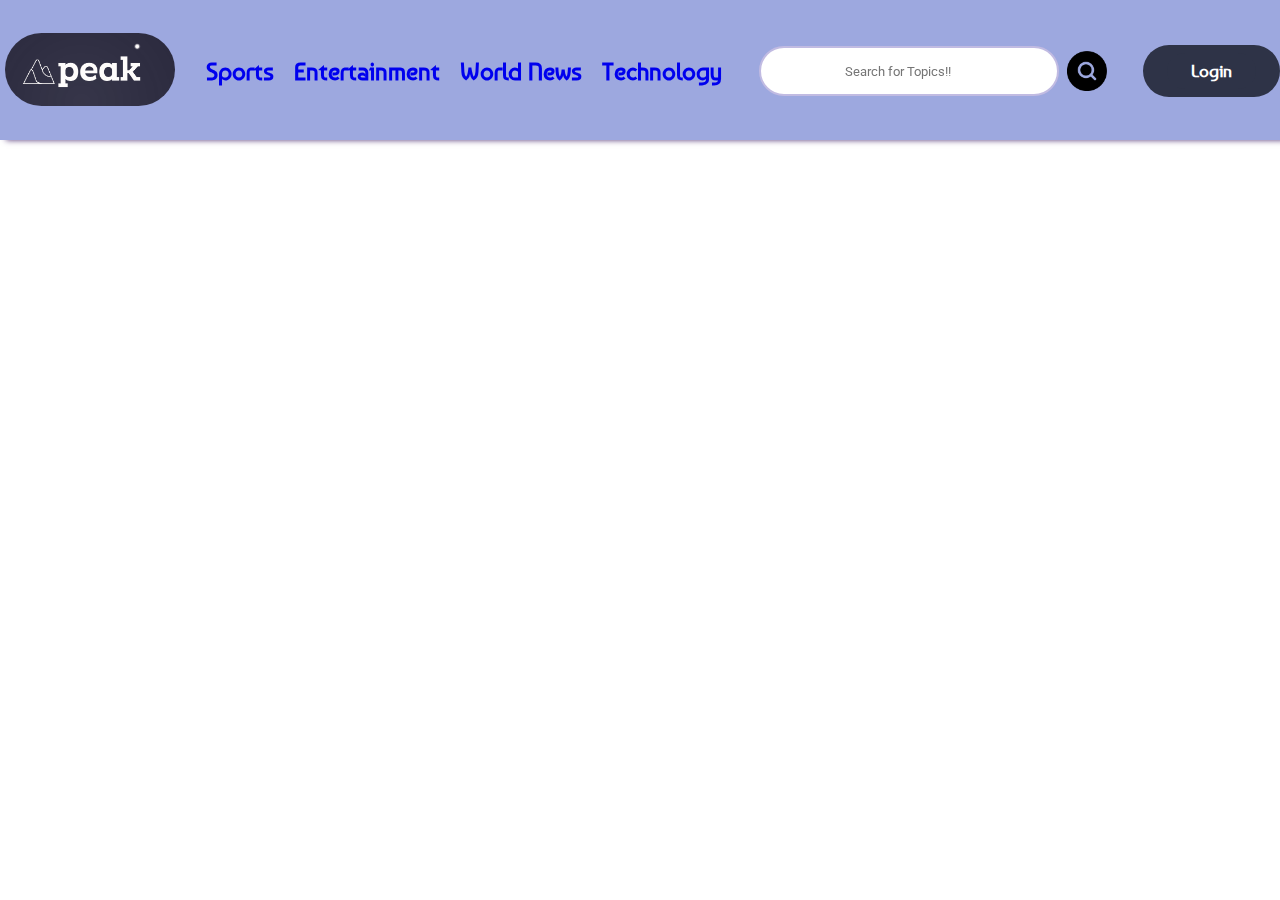
<file: index.html>
<!DOCTYPE html>
<html lang="en">
<head>
    <meta charset="UTF-8">
    <meta http-equiv="X-UA-Compatible" content="IE=edge">
    <meta name="viewport" content="width=device-width, initial-scale=1.0">
    <title>News Aggregator</title>
    <link href='style.css' rel="stylesheet">
</head>
<body>
    
    <nav>
        <!--This is the main div part for the logo along with the search bar and other sub classes-->
        <div class="main-nav container flex">
            <a href="#" onclick="reload()" class="company-logo">
                <img src="Screenshot 2023-10-31 114340.png" alt = 'company logo' id="logo">
            </a>
            <div class="nav-links">
                <ul class="flex">
                    <a href='test.html'><li class="hover-link nav-item" id="sports" onclick="onNavItemClick('sports')">Sports</li></a>
                    <a href='entertainment.html'><li class="hover-link nav-item" id="entertainment" onclick="onNavItemClick('entertainment')">Entertainment</li></a>
                    <a href='world news.html'><li class="hover-link nav-item" id="worldnews" onclick="onNavItemClick('worldnews')">World News</li></a>
                    <a href='technology.html'><li class="hover-link nav-item" id="technology" onclick="onNavItemClick('technology')">Technology</li></a>
                </ul>
            </div>
            <div class="search-bar flex">
                <input  type="text" id="search-text" class="news-input" placeholder="                        Search for Topics!!">    
                <button id="search-button"  class="search-button"><img class='logoimage' src='search.png'></button>
            </div>
            <div class="login">
               <a href="login.html"> <button id="login" class="login">Login</button></a>
            </div>
        </div>
    </nav>
    <main>
        <div class="cards-container container flex" id="cards-container">
            
        </div>
    </main>
    <template id="template-news-card">
        <div class="card">
            <div class="card-header">
                <img src="https://via.placeholder.com/400x200" alt="news-image" id="news-img">
            </div>
            <div class="card-content">
                <h3 id="news-title">This is the Title</h3>
                <h6 class="news-source" id="news-source">End Gadget 05/12/2023</h6>
                <p class="news-desc" id="news-desc">Lorem, ipsum dolor sit amet consectetur adipisicing elit. Recusandae saepe quis voluptatum quisquam vitae doloremque facilis molestias quae ratione cumque!</p>
            </div>
        </div>
    </template>

    <script src="script.js"></script>
</body>
</html>
</file>
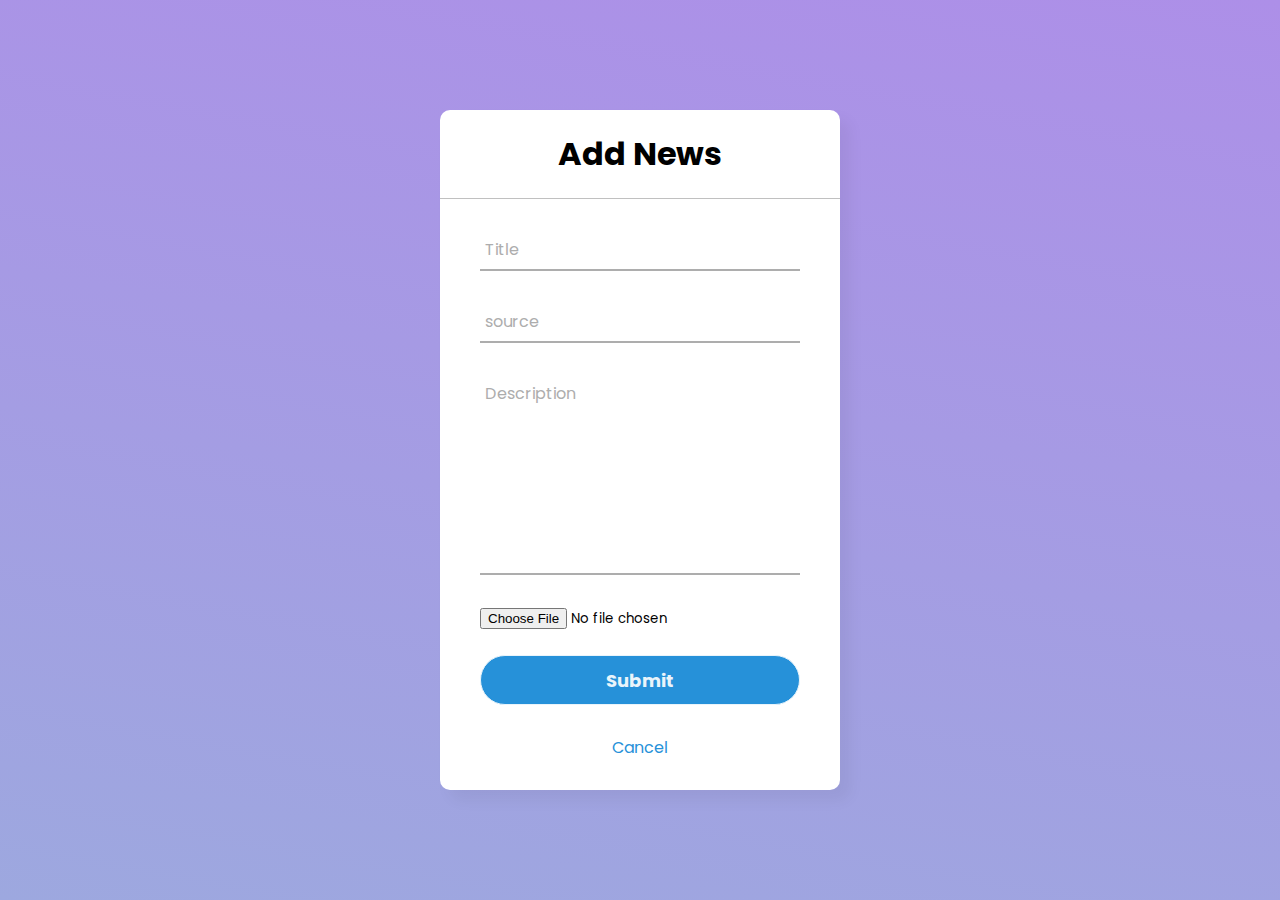
<file: adhrit.html>
<!DOCTYPE html>
<html lang="en" dir="ltr">
  <head>
    <meta charset="utf-8">
    <title>Peak News addition page</title>
    <link rel="stylesheet" href="adhrit.css">
  </head>
  <body>
    <div class="center">
      <h1>Add News</h1>
      <form method="post">
        <div class="txt_field">
          <input type="text" required>
          <span></span>
          <label>Title</label>
        </div>
        <div class="txt_field">
            <input type="source" required>
            <span></span>
            <label>source</label>
        </div>
        <div class="content">
          <input type="content" required>
          <span></span>
          <label>Description</label>
        </div>
        <div class="img_field">
            <input type="file" id="thumbnail" accept="image/*" required>
            <label for="thumbnail"></label>
        </div>
        <br>
        <input type ='button' button="submit" value="Submit" onclick="alert('Your news has been added.')">
        <div class="cancel">
            <a href="login.html">Cancel</a>
        </div>
      </form>
    </div>

  </body>
</html>
</file>
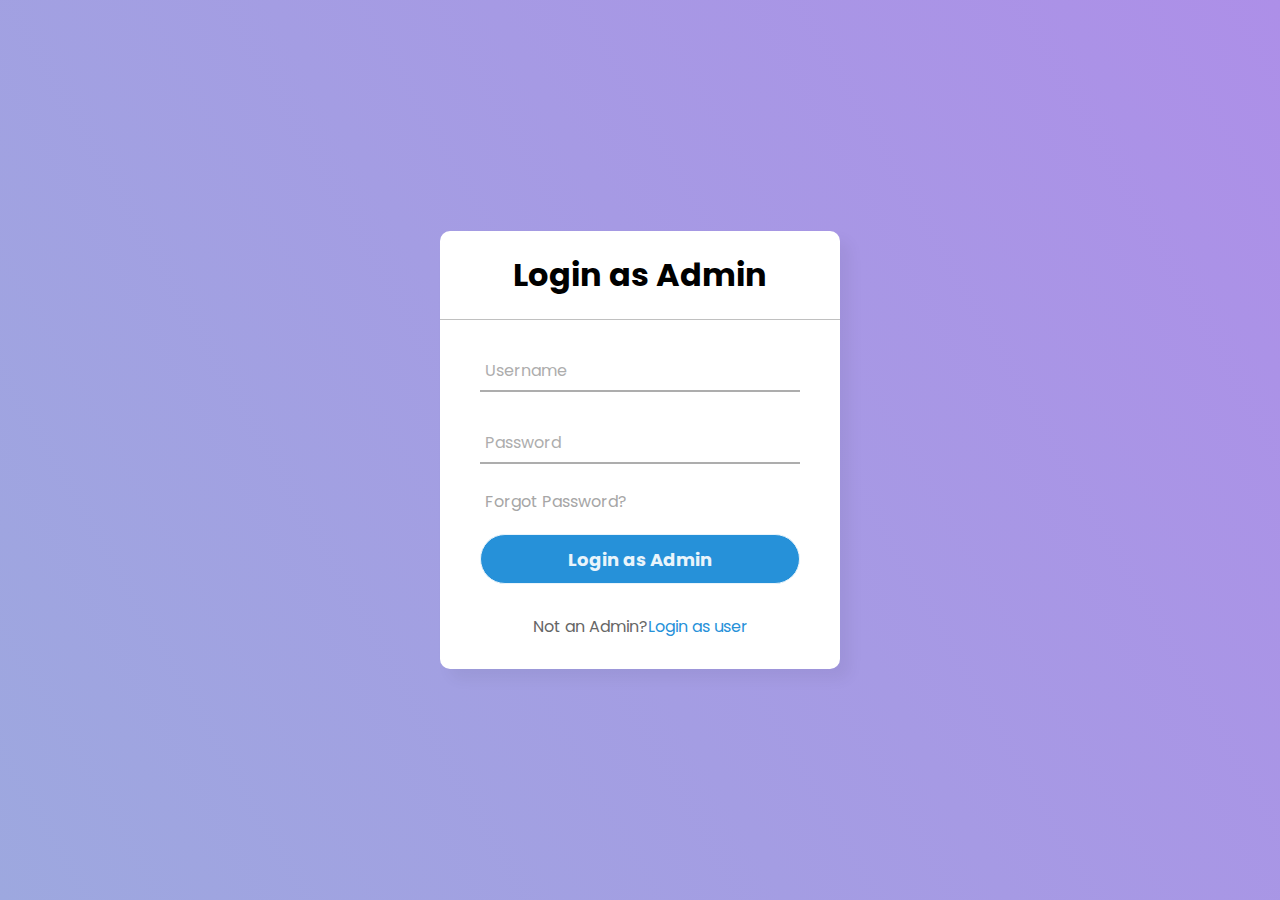
<file: adhrit2.html>
<!DOCTYPE html>
<html lang="en" dir="ltr">
  <head>
    <meta charset="utf-8">
    <title>Peak login page</title>
    <link rel="stylesheet" href="adhrit2.css">
  </head>
  <body>
    <div class="center"> 
      <h1>Login as Admin</h1>
      <form method="post">
        <div class="txt_field">
          <input type="text" required>
          <span></span>
          <label>Username</label>
        </div>
        <div class="txt_field">
          <input type="password" required>
          <span></span>
          <label>Password</label>
        </div>
        <div class="pass">Forgot Password?</div>
        <a href="adhrit.html"><input type="button" value="Login as Admin"></a>
        <div class="Admin_link">
            Not an Admin?<a href='login.html'>Login as user</a>
        </div>
      </form>
    </div>

  </body>
</html>
</file>
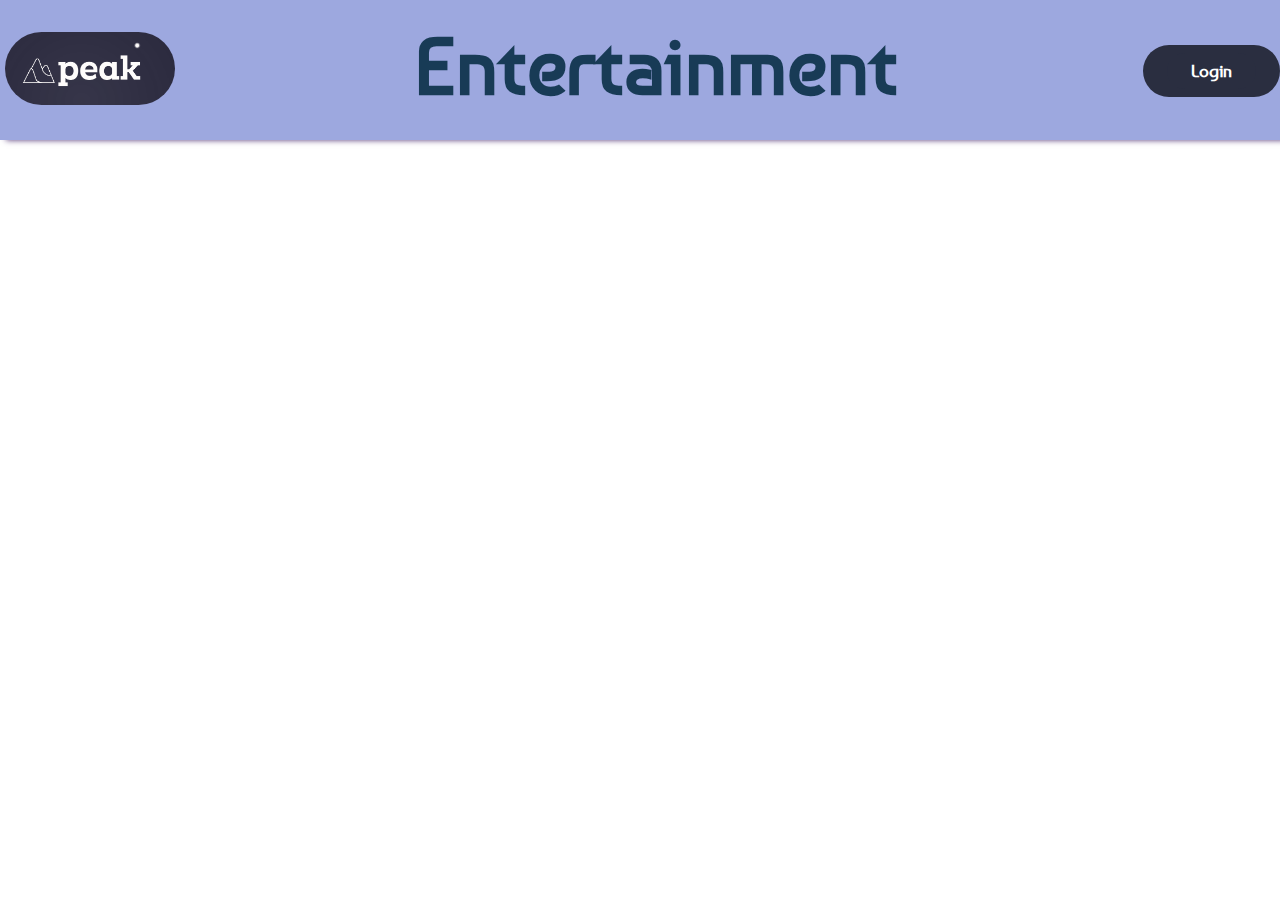
<file: entertainment.html>
<!DOCTYPE html>
<html lang="en">
<head>
    <meta charset="UTF-8">
    <meta http-equiv="X-UA-Compatible" content="IE=edge">
    <meta name="viewport" content="width=device-width, initial-scale=1.0">
    <title>News Aggregator</title>
    <link href='entertainment.css' rel="stylesheet">
</head>
<body>
    
    
    <nav>
        
        <!--This is the main div part for the logo along with the search bar and other sub classes-->
        <div class="main-nav container flex">
            
            
            <a href="index.html" onclick="reload()" class="company-logo">
                
                <img src="Screenshot 2023-10-31 114340.png" alt = 'company logo' id="logo">
            </a>
            <h1><li class="hover-link nav-item" id="sportheading" >Entertainment</li></h1>
        
            <div class="login">
               <a href="login.html"> <button id="login" class="login">Login</button></a>
            </div>
        </div>
    </nav>
    <main>
        <div class="cards-container container flex" id="cards-container">
            
        </div>
    </main>
    <template id="template-news-card">
        <div class="card">
            <div class="card-header">
                <img src="https://via.placeholder.com/400x200" alt="news-image" id="news-img">
            </div>
            <div class="card-content">
                <h3 id="news-title">This is the Title</h3>
                <h6 class="news-source" id="news-source">End Gadget 27/08/2023</h6>
                <p class="news-desc" id="news-desc">Lorem, ipsum dolor sit amet consectetur adipisicing elit. Recusandae saepe quis voluptatum quisquam vitae doloremque facilis molestias quae ratione cumque!</p>
            </div>
        </div>
    </template>

    <script src="entertainment.js"></script>
</body>
</html>
</file>
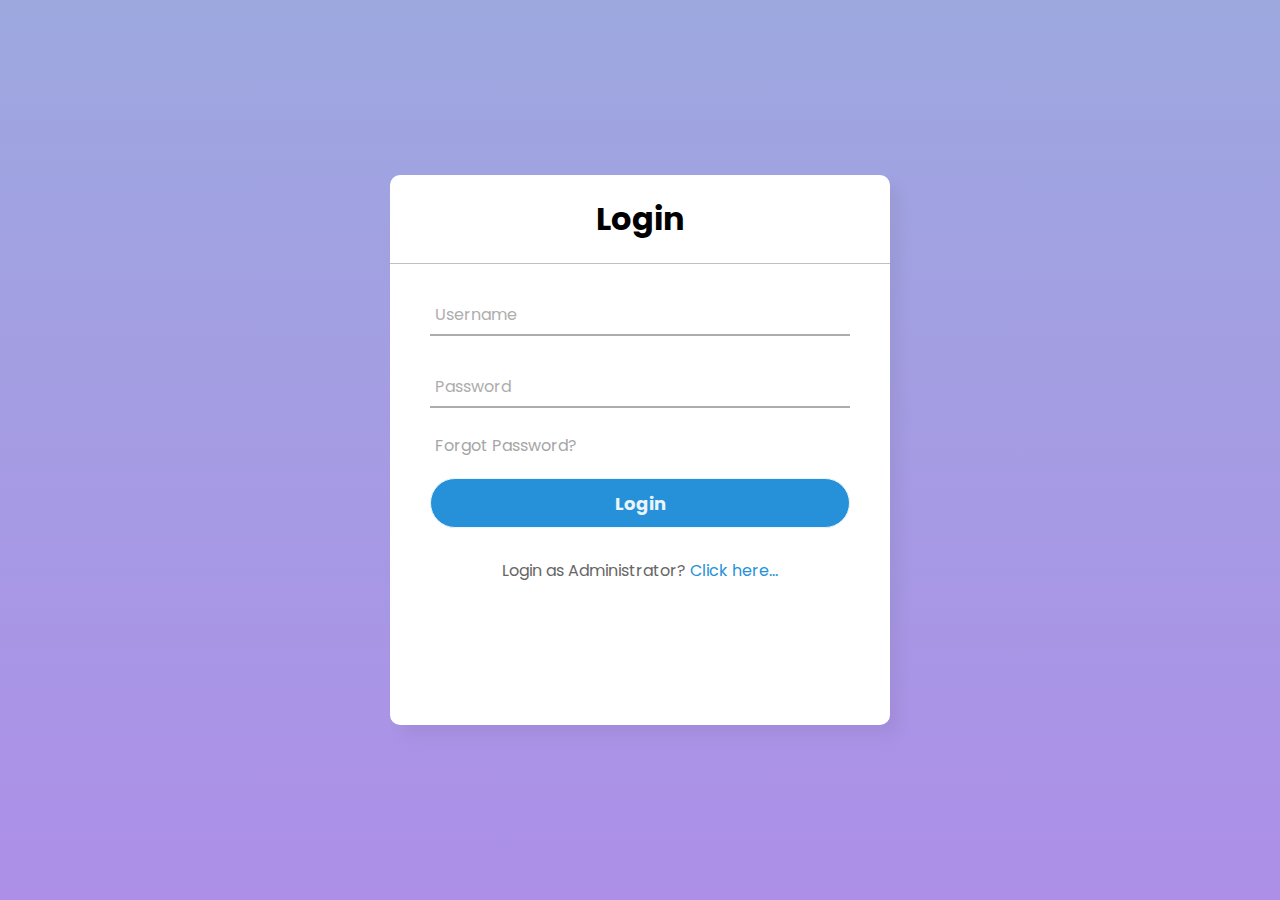
<file: login.html>
<!DOCTYPE html>
<html lang="en" dir="ltr">
  <head>
    <meta charset="utf-8">
    <title>Peak Login Page</title>
    <link rel="stylesheet" href="login.css">
  </head>
  <body>
    <div class="center">
      <h1>Login</h1>
      <form method="post">
        <div class="txt_field">
          <input type="text" required>
          <span></span>
          <label>Username</label>
        </div>
        <div class="txt_field">
          <input type="password" required>
          <span></span>
          <label>Password</label>
        </div>
        <div class="pass">Forgot Password?</div>
        <a href='index.html'><input type="button" value="Login"></a>
        <div class="signup_link">
          Login as Administrator? <a href="adhrit2.html">Click here...</a>
        </div>
      </form>
    </div>

  </body>
</html>
</file>
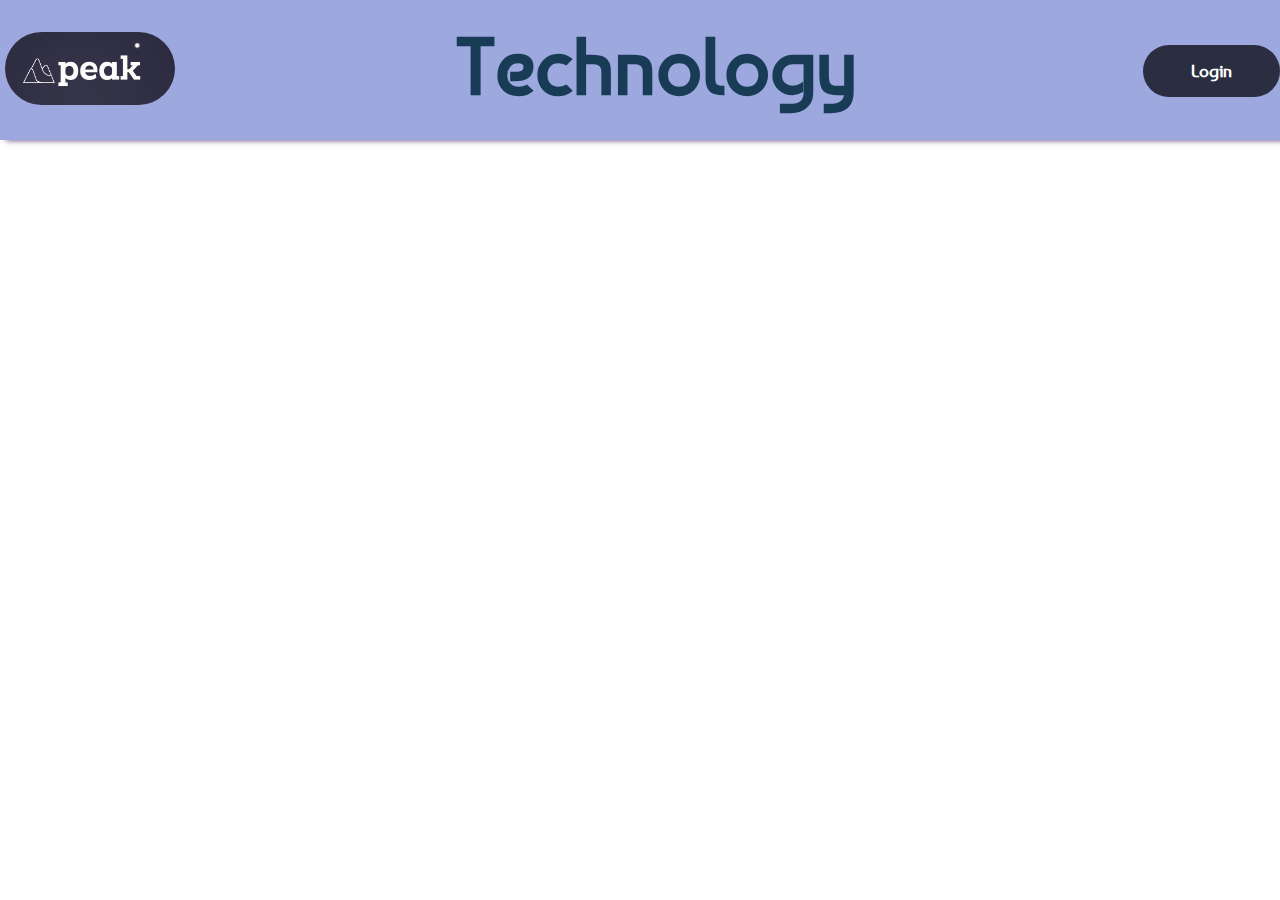
<file: technology.html>
<!DOCTYPE html>
<html lang="en">
<head>
    <meta charset="UTF-8">
    <meta http-equiv="X-UA-Compatible" content="IE=edge">
    <meta name="viewport" content="width=device-width, initial-scale=1.0">
    <title>News Aggregator</title>
    <link href='technology.css' rel="stylesheet">
</head>
<body>
    
    
    <nav>
        
        <!--This is the main div part for the logo along with the search bar and other sub classes-->
        <div class="main-nav container flex">
            
            
            <a href="index.html" onclick="reload()" class="company-logo">
                
                <img src="Screenshot 2023-10-31 114340.png" alt = 'company logo' id="logo">
            </a>
            <h1><li class="hover-link nav-item" id="sportheading" >Technology</li></h1>
        
            <div class="login">
               <a href="login.html"> <button id="login" class="login">Login</button></a>
            </div>
        </div>
    </nav>
    <main>
        <div class="cards-container container flex" id="cards-container">
            
        </div>
    </main>
    <template id="template-news-card">
        <div class="card">
            <div class="card-header">
                <img src="https://via.placeholder.com/400x200" alt="news-image" id="news-img">
            </div>
            <div class="card-content">
                <h3 id="news-title">This is the Title</h3>
                <h6 class="news-source" id="news-source">End Gadget 27/08/2023</h6>
                <p class="news-desc" id="news-desc">Lorem, ipsum dolor sit amet consectetur adipisicing elit. Recusandae saepe quis voluptatum quisquam vitae doloremque facilis molestias quae ratione cumque!</p>
            </div>
        </div>
    </template>

    <script src='technology.js'></script>
</body>
</html>
</file>
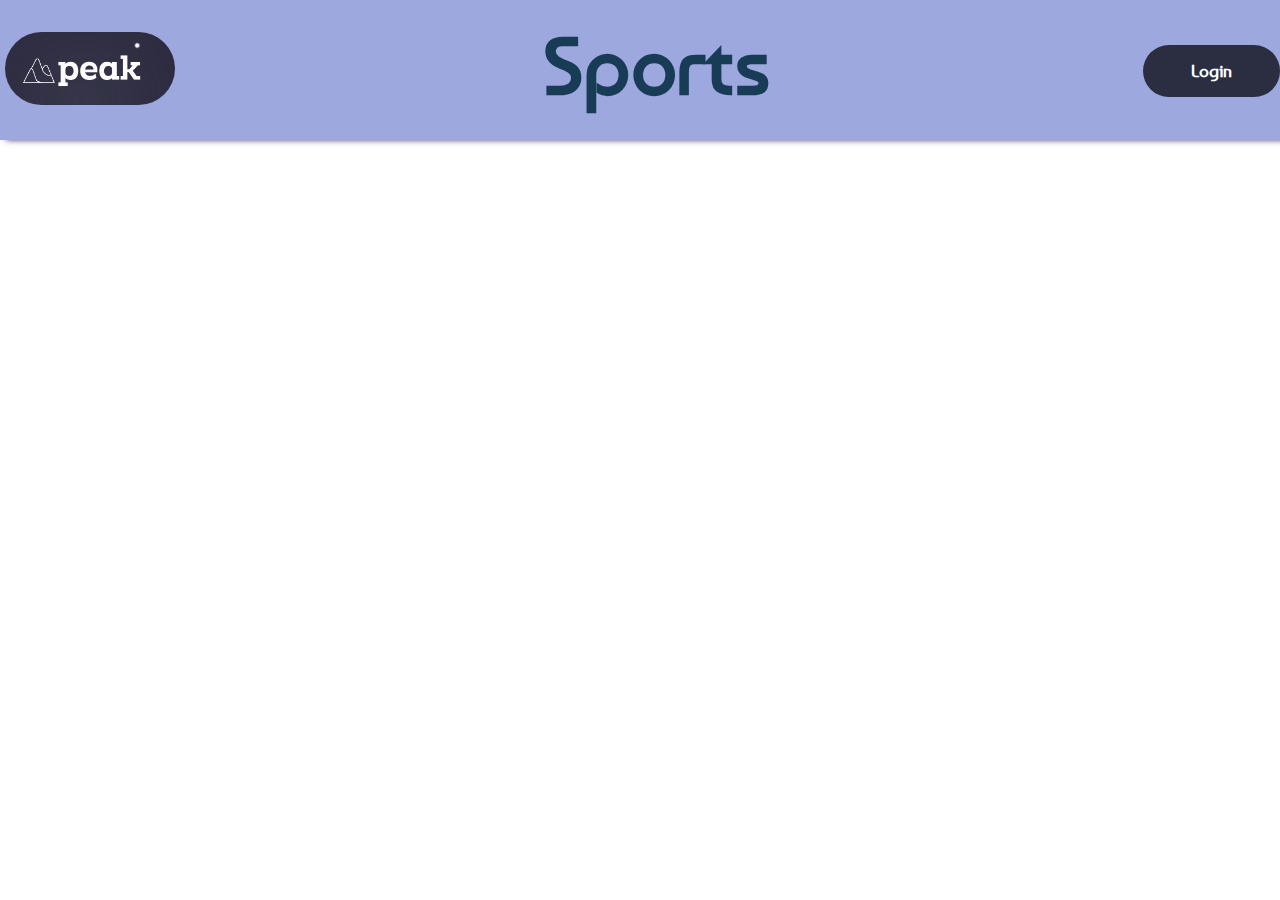
<file: test.html>
<!DOCTYPE html>
<html lang="en">
<head>
    <meta charset="UTF-8">
    <meta http-equiv="X-UA-Compatible" content="IE=edge">
    <meta name="viewport" content="width=device-width, initial-scale=1.0">
    <title>News Aggregator</title>
    <link href='test.css' rel="stylesheet">
</head>
<body>
    
    
    <nav>
        
        <!--This is the main div part for the logo along with the search bar and other sub classes-->
        <div class="main-nav container flex">
            
            
            <a href="index.html" onclick="reload()" class="company-logo">
                
                <img src="Screenshot 2023-10-31 114340.png" alt = 'company logo' id="logo">
            </a>
            <h1><li class="hover-link nav-item" id="sportheading" >Sports</li></h1>
        
            <div class="login">
               <a href="login.html"> <button id="login" class="login">Login</button></a>
            </div>
        </div>
    </nav>
    <main>
        <div class="cards-container container flex" id="cards-container">
            
        </div>
    </main>
    <template id="template-news-card">
        <div class="card">
            <div class="card-header">
                <img src="https://via.placeholder.com/400x200" alt="news-image" id="news-img">
            </div>
            <div class="card-content">
                <h3 id="news-title">This is the Title</h3>
                <h6 class="news-source" id="news-source">End Gadget 27/08/2023</h6>
                <p class="news-desc" id="news-desc">Lorem, ipsum dolor sit amet consectetur adipisicing elit. Recusandae saepe quis voluptatum quisquam vitae doloremque facilis molestias quae ratione cumque!</p>
            </div>
        </div>
    </template>

    <script src="test.js"></script>
</body>
</html>
</file>
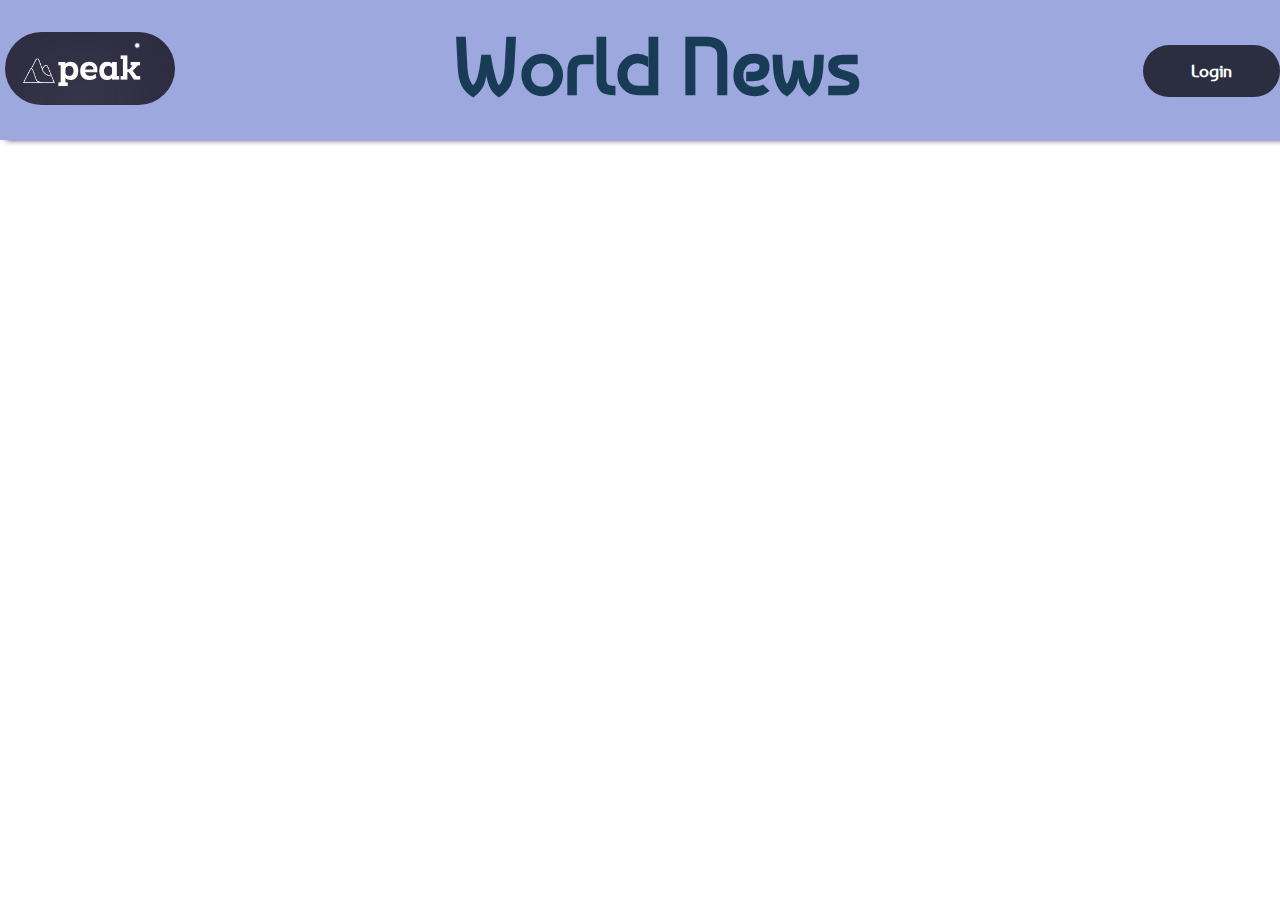
<file: world news.html>
<!DOCTYPE html>
<html lang="en">
<head>
    <meta charset="UTF-8">
    <meta http-equiv="X-UA-Compatible" content="IE=edge">
    <meta name="viewport" content="width=device-width, initial-scale=1.0">
    <title>News Aggregator</title>
    <link href='world news.css' rel="stylesheet">
</head>
<body>
    
    
    <nav>
        
        <!--This is the main div part for the logo along with the search bar and other sub classes-->
        <div class="main-nav container flex">
            
            
            <a href="index.html" onclick="reload()" class="company-logo">
                
                <img src="Screenshot 2023-10-31 114340.png" alt = 'company logo' id="logo">
            </a>
            <h1><li class="hover-link nav-item" id="sportheading" >World News</li></h1>
        
            <div class="login">
               <a href="login.html"> <button id="login" class="login">Login</button></a>
            </div>
        </div>
    </nav>
    <main>
        <div class="cards-container container flex" id="cards-container">
            
        </div>
    </main>
    <template id="template-news-card">
        <div class="card">
            <div class="card-header">
                <img src="https://via.placeholder.com/400x200" alt="news-image" id="news-img">
            </div>
            <div class="card-content">
                <h3 id="news-title">This is the Title</h3>
                <h6 class="news-source" id="news-source">End Gadget 27/08/2023</h6>
                <p class="news-desc" id="news-desc">Lorem, ipsum dolor sit amet consectetur adipisicing elit. Recusandae saepe quis voluptatum quisquam vitae doloremque facilis molestias quae ratione cumque!</p>
            </div>
        </div>
    </template>

    <script src="world news.js"></script>
</body>
</html>
</file>
<file: style.css>
@import url("https://fonts.googleapis.com/css2?family=Poppins:wght@500&family=Roboto:wght@500&display=swap");
@import url('https://fonts.googleapis.com/css2?family=Agbalumo&family=Baumans&family=Kanit:wght@500&display=swap');
* {
    padding: 0;
    margin: 0;
    box-sizing: border-box;
}

:root {
    --primary-text-color: #183b56;
    --secondary-text-color: #577592;
    --accent-color: #2294ed;
    --accent-color-dark: #1d69a3;
}

body {
    font-family:Baumans;
    color: var(--primary-text-color);
}

p {
    font-family: "Roboto", sans-serif;
    color: var(--secondary-text-color);
    line-height: 1.4rem;
}

a {
    text-decoration: none;
}

ul {
    list-style: none;
}

.flex {
    display: flex;
    align-items: center;
}

.container {
    max-width: 1420px;
    margin-inline: auto;
    overflow: hidden;
}

nav {
    background-color: rgb(157, 168, 223);
    box-shadow: 6px 0 6px rgb(83, 54, 119);
    position: fixed;
    top: 0;
    z-index: 99;
    left: 0;
    right: 0;
    height:140px;
}

.main-nav {
    justify-content: space-between;
    padding-block: 8px;
    position: relative;
    top: 25px;
}

.company-logo img {
    width: 170px;
    position: relative;
    top:0;
    left:5px;
    border-radius: 50px;
}

.nav-links ul {
    gap: 20px;
    justify-content:space-between;
    font-family:Baumans;
    font-size:24px;
    font-weight: bolder;
}

.hover-link {
    cursor: pointer;
}

.hover-link:hover {
    color: var(--secondary-text-color);
}

.hover-link:active {
    color: rgb(136, 0, 255);
}

.nav-item.active {
    color: rgb(136, 0, 255);
}

.search-bar {
    height: 50px;
    gap: 8px;
}

.news-input {
    width: 200px;
    height: 100%;
    padding-inline: 12px;
    border: 2px solid #c1bbe2;
    font-family: "Roboto", sans-serif;
    border-radius: 50px;
    width:300px;
}

.search-button {
    background-color: rgb(157, 168, 223);
    color: white;
    border: none;
    border-radius: 50px;
    cursor: pointer;
    font-family: "Roboto", sans-serif;
    height:40px;
    width:40px;
    

}

.search-button:hover {
    background-color: rgb(164, 16, 175);
}
.login{
    background-color: rgb(46, 51, 71);
    color: white;
    padding: 8px 24px;
    border: none;
    border-radius:  50px;
    cursor: pointer;
    font-family: Baumans;
    font-weight: bolder;
    font-size:17px;
}
main {
    padding-block: 20px;
    margin-top: 100px;
}

.cards-container {
    justify-content: space-evenly;
    flex-wrap: wrap;
    row-gap: 40px;
    align-items:start;
    align-content: space-around;
    position: relative;
    top:60px;
    
}

.card {
    width: 360px;
    min-height: 400px;
    box-shadow: 2px 2px 6px #7a88b9;
    border-radius: 23px;
    cursor: pointer;
    background-color:rgb(233, 235, 253);
    overflow: hidden;
    transition: all 0.3s ease;
}

.card:hover {
    box-shadow: 1px 1px 8px #d7d4ff;
    background-color: #fbf9ff;
    transform: translateY(-2px);
}

.card-header img {
    width: 100%;
    height: 180px;
    object-fit:cover;
}

.card-content {
    padding: 12px;
}

.news-source {
    margin-block: 12px;
}
.logoimage{
    height:40px;
    width:40px;
    position: relative;
}
</file>
<file: adhrit.css>
@import url('https://fonts.googleapis.com/css2?family=Noto+Sans:wght@700&family=Poppins:wght@400;500;600&display=swap');
*{
  margin: 0;
  padding: 0;
  box-sizing: border-box;
  font-family: "Poppins", sans-serif;
}
body{
  margin: 0;
  padding: 0;
  background: linear-gradient(190deg,#ad8fe8, rgb(157, 168, 223));
  height: 100vh;
  overflow: hidden;
}
.center{
  position: absolute;
  top: 50%;
  left: 50%;
  transform: translate(-50%, -50%);
  width: 400px;
  background: white;
  border-radius: 10px;
  box-shadow: 10px 10px 15px rgba(0,0,0,0.05);
}
.center h1{
  text-align: center;
  padding: 20px 0;
  border-bottom: 1px solid silver;
}
.center form{
  padding: 0 40px;
  box-sizing: border-box;
}
form .txt_field{
  position: relative;
  border-bottom: 2px solid #adadad;
  margin: 30px 0;
}
.txt_field input{
  width: 100%;
  padding: 0 5px;
  height: 40px;
  font-size: 16px;
  border: none;
  background: none;
  outline: none;
}
.txt_field label{
  position: absolute;
  top: 50%;
  left: 5px;
  color: #adadad;
  transform: translateY(-50%);
  font-size: 16px;
  pointer-events: none;
  transition: .5s;
}
.txt_field span::before{
  content: '';
  position: absolute;
  top: 40px;
  left: 0;
  width: 0%;
  height: 2px;
  background: #2691d9;
  transition: .5s;
}
.txt_field input:focus ~ label,
.txt_field input:valid ~ label{
  top: -5px;
  color: #2691d9;
}
.txt_field input:focus ~ span::before,
.txt_field input:valid ~ span::before{
  width: 100%;
}
.pass{
  margin: -5px 0 20px 5px;
  color: #a6a6a6;
  cursor: pointer;
}
.pass:hover{
  text-decoration: underline;
}
input[type="button"]{
  width: 100%;
  height: 50px;
  border: 1px solid;
  background: #2691d9;
  border-radius: 25px;
  font-size: 18px;
  color: #e9f4fb;
  font-weight: 700;
  cursor: pointer;
  outline: none;
}
input[type="button"]:hover{
  border-color: #2691d9;
  transition: .5s;
}
.cancel{
  margin: 30px 0;
  text-align: center;
  font-size: 16px;
  color: #666666;
}
.cancel a{
  color: #2691d9;
  text-decoration: none;
}
.cancel a:hover{
  text-decoration: underline;
}
form .content{
  position: relative;
  border-bottom: 2px solid #adadad;
  margin: 30px 0;
}
form .content{
  position: relative;
  border-bottom: 2px solid #adadad;
  margin: 30px 0;
}
.content input{
  width: 100%;
  padding: 0 5px;
  height:200px;
  font-size: 16px;
  border: none;
  background: none;
  outline: none;
}
.content label{
  position: absolute;
  top: 10%;
  left: 5px;
  color: #adadad;
  transform: translateY(-50%);
  font-size: 16px;
  pointer-events: none;
  transition: .5s;
}
.content span::before{
  content: '';
  position: absolute;
  top: 200px;
  left: 0;
  width: 0%;
  height: 2px;
  background: #2691d9;
  transition: .5s;
}
.content input:focus ~ label,
.content input:valid ~ label{
  top: -5px;
  color: #2691d9;
}
.content input:focus ~ span::before,
.content input:valid ~ span::before{
  width: 100%;
}
</file>
<file: adhrit2.css>
@import url('https://fonts.googleapis.com/css2?family=Noto+Sans:wght@700&family=Poppins:wght@400;500;600&display=swap');
*{
  margin: 0;
  padding: 0;
  box-sizing: border-box;
  font-family: "Poppins", sans-serif;
}
body{
  margin: 0;
  padding: 0;
  background: linear-gradient(240deg,#ad8fe8, rgb(157, 168, 223));
  height: 100vh;
  overflow: hidden;
}
.center{
  position: absolute;
  top: 50%;
  left: 50%;
  transform: translate(-50%, -50%);
  width: 400px;
  background: white;
  border-radius: 10px;
  box-shadow: 10px 10px 15px rgba(0,0,0,0.05);
}
.center h1{
  text-align: center;
  padding: 20px 0;
  border-bottom: 1px solid silver;
}
.center form{
  padding: 0 40px;
  box-sizing: border-box;
}
form .txt_field{
  position: relative;
  border-bottom: 2px solid #adadad;
  margin: 30px 0;
}
.txt_field input{
  width: 100%;
  padding: 0 5px;
  height: 40px;
  font-size: 16px;
  border: none;
  background: none;
  outline: none;
}
.txt_field label{
  position: absolute;
  top: 50%;
  left: 5px;
  color: #adadad;
  transform: translateY(-50%);
  font-size: 16px;
  pointer-events: none;
  transition: .5s;
}
.txt_field span::before{
  content: '';
  position: absolute;
  top: 40px;
  left: 0;
  width: 0%;
  height: 2px;
  background: #2691d9;
  transition: .5s;
}
.txt_field input:focus ~ label,
.txt_field input:valid ~ label{
  top: -5px;
  color: #2691d9;
}
.txt_field input:focus ~ span::before,
.txt_field input:valid ~ span::before{
  width: 100%;
}
.pass{
  margin: -5px 0 20px 5px;
  color: #a6a6a6;
  cursor: pointer;
}
.pass:hover{
  text-decoration: underline;
}
input[type="button"]{
  width: 100%;
  height: 50px;
  border: 1px solid;
  background: #2691d9;
  border-radius: 25px;
  font-size: 18px;
  color: #e9f4fb;
  font-weight: 700;
  cursor: pointer;
  outline: none;
}
input[type="submit"]:hover{
  border-color: #2691d9;
  transition: .5s;
}
.signup_link{
  margin: 30px 0;
  text-align: center;
  font-size: 16px;
  color: #666666;
}
.signup_link a{
  color: #2691d9;
  text-decoration: none;
}
.signup_link a:hover{
  text-decoration: underline;
}
.Admin_link{
  margin: 30px 0;
  text-align: center;
  font-size: 16px;
  color: #666666;
}
.Admin_link a{
  color: #2691d9;
  text-decoration: none;
}
.Admin_link a:hover{
  text-decoration: underline;
}
</file>
<file: entertainment.css>
@import url("https://fonts.googleapis.com/css2?family=Poppins:wght@500&family=Roboto:wght@500&display=swap");
@import url('https://fonts.googleapis.com/css2?family=Agbalumo&family=Baumans&family=Kanit:wght@500&display=swap');
* {
    padding: 0;
    margin: 0;
    box-sizing: border-box;
}

:root {
    --primary-text-color: #183b56;
    --secondary-text-color: #577592;
    --accent-color: #2294ed;
    --accent-color-dark: #1d69a3;
}

body {
    font-family:Baumans;
    color: var(--primary-text-color);
}

p {
    font-family: "Roboto", sans-serif;
    color: var(--secondary-text-color);
    line-height: 1.4rem;
}

a {
    text-decoration: none;
}

ul {
    list-style: none;
}

.flex {
    display: flex;
    align-items: center;
}

.container {
    max-width: 1420px;
    margin-inline: auto;
    overflow: hidden;
}

nav {
    background-color: rgb(157, 168, 223);
    box-shadow: 6px 0 6px rgb(83, 54, 119);
    position: fixed;
    top: 0;
    z-index: 99;
    left: 0;
    right: 0;
    height:140px;
}

.main-nav {
    justify-content: space-between;
    padding-block: 8px;
    position: relative;
    top:15px;
}

.company-logo img {
    width: 170px;
    position: relative;
    top:0;
    left:5px;
    border-radius: 50px;
}

.nav-links ul {
    gap: 20px;
    justify-content:space-between;
    font-family:Baumans;
    font-size:24px;
    font-weight: bolder;
}

.hover-link {
    cursor: pointer;
}

.hover-link:hover {
    color: var(--secondary-text-color);
}

.hover-link:active {
    color: rgb(136, 0, 255);
}

.nav-item.active {
     color: rgb(136, 0, 255);
}

.search-bar {
    height: 50px;
    gap: 8px;
}

.news-input {
    width: 200px;
    height: 100%;
    padding-inline: 12px;
    border: 2px solid #c1bbe2;
    font-family: "Roboto", sans-serif;
    border-radius: 50px;
    width:300px;
}

.search-button {
    background-color: rgb(157, 168, 223);
    color: white;
    border: none;
    border-radius: 50px;
    cursor: pointer;
    font-family: "Roboto", sans-serif;
    height:40px;
    width:40px;
    

}

.search-button:hover {
    background-color: rgb(164, 16, 175);
}
.login{
    background-color: rgb(42, 46, 64);
    color: white;
    padding: 8px 24px;
    border: none;
    border-radius:  50px;
    cursor: pointer;
    font-family: Baumans;
    font-weight: bolder;
    font-size:17px;
}
main {
    padding-block: 20px;
    margin-top: 100px;
}

.cards-container {
    justify-content: space-evenly;
    flex-wrap: wrap;
    row-gap: 40px;
    align-items:start;
    align-content: space-around;
    position: relative;
    top:60px;
    
}

.card {
    width: 360px;
    min-height: 400px;
    box-shadow: 2px 2px 6px #7a88b9;
    border-radius: 23px;
    cursor: pointer;
    background-color:rgb(233, 235, 253);
    overflow: hidden;
    transition: all 0.3s ease;
}

.card:hover {
    box-shadow: 1px 1px 8px #d7d4ff;
    background-color: #fbf9ff;
    transform: translateY(-2px);
}

.card-header img {
    width: 100%;
    height: 180px;
    object-fit:cover;
}

.card-content {
    padding: 12px;
}

.news-source {
    margin-block: 12px;
}
.logoimage{
    height:40px;
    width:40px;
    position: relative;
}
#sportheading{
    display: block;
    text-align: center;
    font-size:80px;
    position: relative;
    top:-5px;
}
</file>
<file: login.css>
@import url('https://fonts.googleapis.com/css2?family=Noto+Sans:wght@700&family=Poppins:wght@400;500;600&display=swap');
*{
  margin: 0;
  padding: 0;
  box-sizing: border-box;
  font-family: "Poppins", sans-serif;
}
body{
  margin: 0;
  padding: 0;
  background: linear-gradient(180deg,rgb(157, 168, 223), #ad8fe8);
  height: 100vh;
  overflow: hidden;
}
.center{
  position: absolute;
  top: 50%;
  left: 50%;
  transform: translate(-50%, -50%);
  width: 500px;
  height:550px;
  background: white;
  border-radius: 10px;
  box-shadow: 10px 10px 15px rgba(0,0,0,0.05);
}
.center h1{
  text-align: center;
  padding: 20px 0;
  border-bottom: 1px solid silver;
}
.center form{
  padding: 0 40px;
  box-sizing: border-box;
}
form .txt_field{
  position: relative;
  border-bottom: 2px solid #adadad;
  margin: 30px 0;
}
.txt_field input{
  width: 100%;
  padding: 0 5px;
  height: 40px;
  font-size: 16px;
  border: none;
  background: none;
  outline: none;
}
.txt_field label{
  position: absolute;
  top: 50%;
  left: 5px;
  color: #adadad;
  transform: translateY(-50%);
  font-size: 16px;
  pointer-events: none;
  transition: .5s;
}
.txt_field span::before{
  content: '';
  position: absolute;
  top: 40px;
  left: 0;
  width: 0%;
  height: 2px;
  background: #2691d9;
  transition: .5s;
}
.txt_field input:focus ~ label,
.txt_field input:valid ~ label{
  top: -5px;
  color: #2691d9;
}
.txt_field input:focus ~ span::before,
.txt_field input:valid ~ span::before{
  width: 100%;
}
.pass{
  margin: -5px 0 20px 5px;
  color: #a6a6a6;
  cursor: pointer;
}
.pass:hover{
  text-decoration: underline;
}
input[type="button"]{
  width: 100%;
  height: 50px;
  border: 1px solid;
  background: #2691d9;
  border-radius: 25px;
  font-size: 18px;
  color: #e9f4fb;
  font-weight: 700;
  cursor: pointer;
  outline: none;
}
input[type="submit"]:hover{
  border-color: #2691d9;
  transition: .5s;
}
.signup_link{
  margin: 30px 0;
  text-align: center;
  font-size: 16px;
  color: #666666;
}
.signup_link a{
  color: #2691d9;
  text-decoration: none;
}
.signup_link a:hover{
  text-decoration: underline;
}
</file>
<file: technology.css>
@import url("https://fonts.googleapis.com/css2?family=Poppins:wght@500&family=Roboto:wght@500&display=swap");
@import url('https://fonts.googleapis.com/css2?family=Agbalumo&family=Baumans&family=Kanit:wght@500&display=swap');
* {
    padding: 0;
    margin: 0;
    box-sizing: border-box;
}

:root {
    --primary-text-color: #183b56;
    --secondary-text-color: #577592;
    --accent-color: #2294ed;
    --accent-color-dark: #1d69a3;
}

body {
    font-family:Baumans;
    color: var(--primary-text-color);
}

p {
    font-family: "Roboto", sans-serif;
    color: var(--secondary-text-color);
    line-height: 1.4rem;
}

a {
    text-decoration: none;
}

ul {
    list-style: none;
}

.flex {
    display: flex;
    align-items: center;
}

.container {
    max-width: 1420px;
    margin-inline: auto;
    overflow: hidden;
}

nav {
    background-color: rgb(157, 168, 223);
    box-shadow: 6px 0 6px rgb(83, 54, 119);
    position: fixed;
    top: 0;
    z-index: 99;
    left: 0;
    right: 0;
    height:140px;
}

.main-nav {
    justify-content: space-between;
    padding-block: 8px;
    position: relative;
    top:15px;
}

.company-logo img {
    width: 170px;
    position: relative;
    top:0;
    left:5px;
    border-radius: 50px;
}

.nav-links ul {
    gap: 20px;
    justify-content:space-between;
    font-family:Baumans;
    font-size:24px;
    font-weight: bolder;
}

.hover-link {
    cursor: pointer;
}

.hover-link:hover {
    color: var(--secondary-text-color);
}

.hover-link:active {
    color: rgb(136, 0, 255);
}

.nav-item.active {
     color: rgb(136, 0, 255);
}

.search-bar {
    height: 50px;
    gap: 8px;
}

.news-input {
    width: 200px;
    height: 100%;
    padding-inline: 12px;
    border: 2px solid #c1bbe2;
    font-family: "Roboto", sans-serif;
    border-radius: 50px;
    width:300px;
}

.search-button {
    background-color: rgb(157, 168, 223);
    color: white;
    border: none;
    border-radius: 50px;
    cursor: pointer;
    font-family: "Roboto", sans-serif;
    height:40px;
    width:40px;
    

}

.search-button:hover {
    background-color: rgb(164, 16, 175);
}
.login{
    background-color: rgb(42, 46, 64);
    color: white;
    padding: 8px 24px;
    border: none;
    border-radius:  50px;
    cursor: pointer;
    font-family: Baumans;
    font-weight: bolder;
    font-size:17px;
}
main {
    padding-block: 20px;
    margin-top: 100px;
}

.cards-container {
    justify-content: space-evenly;
    flex-wrap: wrap;
    row-gap: 40px;
    align-items:start;
    align-content: space-around;
    position: relative;
    top:60px;
    
}

.card {
    width: 360px;
    min-height: 400px;
    box-shadow: 2px 2px 6px #7a88b9;
    border-radius: 23px;
    cursor: pointer;
    background-color:rgb(233, 235, 253);
    overflow: hidden;
    transition: all 0.3s ease;
}

.card:hover {
    box-shadow: 1px 1px 8px #d7d4ff;
    background-color: #fbf9ff;
    transform: translateY(-2px);
}

.card-header img {
    width: 100%;
    height: 180px;
    object-fit:cover;
}

.card-content {
    padding: 12px;
}

.news-source {
    margin-block: 12px;
}
.logoimage{
    height:40px;
    width:40px;
    position: relative;
}
#sportheading{
    display: block;
    text-align: center;
    font-size:80px;
    position: relative;
    top:-5px;
}
</file>
<file: test.css>
@import url("https://fonts.googleapis.com/css2?family=Poppins:wght@500&family=Roboto:wght@500&display=swap");
@import url('https://fonts.googleapis.com/css2?family=Agbalumo&family=Baumans&family=Kanit:wght@500&display=swap');
* {
    padding: 0;
    margin: 0;
    box-sizing: border-box;
}

:root {
    --primary-text-color: #183b56;
    --secondary-text-color: #577592;
    --accent-color: #2294ed;
    --accent-color-dark: #1d69a3;
}

body {
    font-family:Baumans;
    color: var(--primary-text-color);
}

p {
    font-family: "Roboto", sans-serif;
    color: var(--secondary-text-color);
    line-height: 1.4rem;
}

a {
    text-decoration: none;
}

ul {
    list-style: none;
}

.flex {
    display: flex;
    align-items: center;
}

.container {
    max-width: 1420px;
    margin-inline: auto;
    overflow: hidden;
}

nav {
    background-color: rgb(157, 168, 223);
    box-shadow: 6px 0 6px rgb(83, 54, 119);
    position: fixed;
    top: 0;
    z-index: 99;
    left: 0;
    right: 0;
    height:140px;
}

.main-nav {
    justify-content: space-between;
    padding-block: 8px;
    position: relative;
    top:15px;
}

.company-logo img {
    width: 170px;
    position: relative;
    top:0;
    left:5px;
    border-radius: 50px;
}

.nav-links ul {
    gap: 20px;
    justify-content:space-between;
    font-family:Baumans;
    font-size:24px;
    font-weight: bolder;
}

.hover-link {
    cursor: pointer;
}

.hover-link:hover {
    color: var(--secondary-text-color);
}

.hover-link:active {
    color: rgb(136, 0, 255);
}

.nav-item.active {
     color: rgb(136, 0, 255);
}

.search-bar {
    height: 50px;
    gap: 8px;
}

.news-input {
    width: 200px;
    height: 100%;
    padding-inline: 12px;
    border: 2px solid #c1bbe2;
    font-family: "Roboto", sans-serif;
    border-radius: 50px;
    width:300px;
}

.search-button {
    background-color: rgb(157, 168, 223);
    color: white;
    border: none;
    border-radius: 50px;
    cursor: pointer;
    font-family: "Roboto", sans-serif;
    height:40px;
    width:40px;
    

}

.search-button:hover {
    background-color: rgb(164, 16, 175);
}
.login{
    background-color: rgb(42, 46, 64);
    color: white;
    padding: 8px 24px;
    border: none;
    border-radius:  50px;
    cursor: pointer;
    font-family: Baumans;
    font-weight: bolder;
    font-size:17px;
}
main {
    padding-block: 20px;
    margin-top: 100px;
}

.cards-container {
    justify-content: space-evenly;
    flex-wrap: wrap;
    row-gap: 40px;
    align-items:start;
    align-content: space-around;
    position: relative;
    top:60px;
    
}

.card {
    width: 360px;
    min-height: 400px;
    box-shadow: 2px 2px 6px #7a88b9;
    border-radius: 23px;
    cursor: pointer;
    background-color:rgb(233, 235, 253);
    overflow: hidden;
    transition: all 0.3s ease;
}

.card:hover {
    box-shadow: 1px 1px 8px #d7d4ff;
    background-color: #fbf9ff;
    transform: translateY(-2px);
}

.card-header img {
    width: 100%;
    height: 180px;
    object-fit:cover;
}

.card-content {
    padding: 12px;
}

.news-source {
    margin-block: 12px;
}
.logoimage{
    height:40px;
    width:40px;
    position: relative;
}
#sportheading{
    display: block;
    text-align: center;
    font-size:80px;
    position: relative;
    top:-5px;
}
</file>
<file: world news.css>
@import url("https://fonts.googleapis.com/css2?family=Poppins:wght@500&family=Roboto:wght@500&display=swap");
@import url('https://fonts.googleapis.com/css2?family=Agbalumo&family=Baumans&family=Kanit:wght@500&display=swap');
* {
    padding: 0;
    margin: 0;
    box-sizing: border-box;
}

:root {
    --primary-text-color: #183b56;
    --secondary-text-color: #577592;
    --accent-color: #2294ed;
    --accent-color-dark: #1d69a3;
}

body {
    font-family:Baumans;
    color: var(--primary-text-color);
}

p {
    font-family: "Roboto", sans-serif;
    color: var(--secondary-text-color);
    line-height: 1.4rem;
}

a {
    text-decoration: none;
}

ul {
    list-style: none;
}

.flex {
    display: flex;
    align-items: center;
}

.container {
    max-width: 1420px;
    margin-inline: auto;
    overflow: hidden;
}

nav {
    background-color: rgb(157, 168, 223);
    box-shadow: 6px 0 6px rgb(83, 54, 119);
    position: fixed;
    top: 0;
    z-index: 99;
    left: 0;
    right: 0;
    height:140px;
}

.main-nav {
    justify-content: space-between;
    padding-block: 8px;
    position: relative;
    top:15px;
}

.company-logo img {
    width: 170px;
    position: relative;
    top:0;
    left:5px;
    border-radius: 50px;
}

.nav-links ul {
    gap: 20px;
    justify-content:space-between;
    font-family:Baumans;
    font-size:24px;
    font-weight: bolder;
}

.hover-link {
    cursor: pointer;
}

.hover-link:hover {
    color: var(--secondary-text-color);
}

.hover-link:active {
    color: rgb(136, 0, 255);
}

.nav-item.active {
     color: rgb(136, 0, 255);
}

.search-bar {
    height: 50px;
    gap: 8px;
}

.news-input {
    width: 200px;
    height: 100%;
    padding-inline: 12px;
    border: 2px solid #c1bbe2;
    font-family: "Roboto", sans-serif;
    border-radius: 50px;
    width:300px;
}

.search-button {
    background-color: rgb(157, 168, 223);
    color: white;
    border: none;
    border-radius: 50px;
    cursor: pointer;
    font-family: "Roboto", sans-serif;
    height:40px;
    width:40px;
    

}

.search-button:hover {
    background-color: rgb(164, 16, 175);
}
.login{
    background-color: rgb(42, 46, 64);
    color: white;
    padding: 8px 24px;
    border: none;
    border-radius:  50px;
    cursor: pointer;
    font-family: Baumans;
    font-weight: bolder;
    font-size:17px;
}
main {
    padding-block: 20px;
    margin-top: 100px;
}

.cards-container {
    justify-content: space-evenly;
    flex-wrap: wrap;
    row-gap: 40px;
    align-items:start;
    align-content: space-around;
    position: relative;
    top:60px;
    
}

.card {
    width: 360px;
    min-height: 400px;
    box-shadow: 2px 2px 6px #7a88b9;
    border-radius: 23px;
    cursor: pointer;
    background-color:rgb(233, 235, 253);
    overflow: hidden;
    transition: all 0.3s ease;
}

.card:hover {
    box-shadow: 1px 1px 8px #d7d4ff;
    background-color: #fbf9ff;
    transform: translateY(-2px);
}

.card-header img {
    width: 100%;
    height: 180px;
    object-fit:cover;
}

.card-content {
    padding: 12px;
}

.news-source {
    margin-block: 12px;
}
.logoimage{
    height:40px;
    width:40px;
    position: relative;
}
#sportheading{
    display: block;
    text-align: center;
    font-size:80px;
    position: relative;
    top:-5px;
}
</file>
